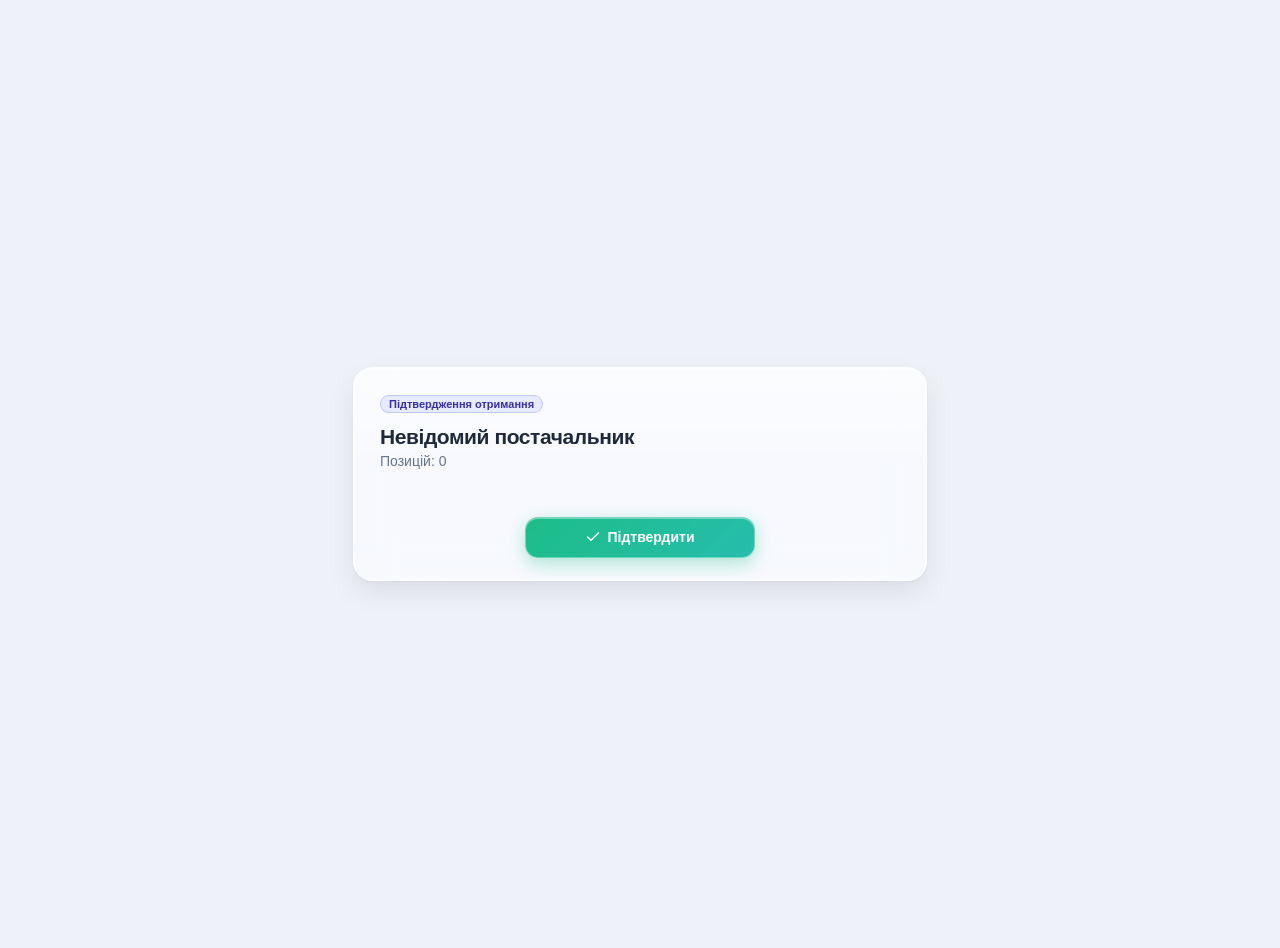
<file: confirm.html>
<!doctype html>
<html lang="uk">
<head>
  <meta charset="utf-8">
  <title>Підтвердити отримання</title>
  <meta name="viewport" content="width=device-width,initial-scale=1">
  <link rel="stylesheet" href="styles.css?v=20260826e">
  <style>
    /* Сторінка-одинак: та сама скляна мова, лише центрована картка */
    body {
      margin: 0;
      min-height: 100vh;
      display: flex;
      align-items: center;
      justify-content: center;
      padding: 24px;
      font-family: -apple-system, BlinkMacSystemFont, "Segoe UI", sans-serif;
    }
    .confirm-card {
      width: 100%;
      max-width: 520px;
      padding: 26px 26px 22px;
      animation: panelIn .5s var(--spring);
    }
    .title { margin: 12px 0 4px; font-size: 21px; font-weight: 700; letter-spacing: -.02em; }
    .row { font-size: 14px; color: var(--ink-soft); }
    .muted { color: var(--ink-soft); font-size: 13px; margin-top: 10px; min-height: 18px; }
    .btn-wrap { margin-top: 20px; display: flex; justify-content: center; }
    .btn-confirm { min-width: 230px; justify-content: center; padding: 11px 18px; font-size: 14px; border-radius: 13px; }
  </style>
</head>
<body>
  <div class="glass-card confirm-card">
    <div class="badge badge-indigo">Підтвердження отримання</div>
    <div id="title" class="title"></div>
    <div id="info" class="row"></div>
    <div id="res" class="muted"></div>
    <div class="btn-wrap">
      <button class="gbtn gbtn-emerald btn-confirm" id="confirm">
        <svg xmlns="http://www.w3.org/2000/svg" viewBox="0 0 24 24" width="17" height="17" fill="none" stroke="currentColor" stroke-width="2.2" stroke-linecap="round" stroke-linejoin="round">
          <path d="M20 6 9 17l-5-5"/>
        </svg>
        Підтвердити
      </button>
    </div>
  </div>

  <script>
    const params = new URLSearchParams(location.search);
    const status   = 'received'; // бек очікує, але користувачу не показуємо
    const supplier = params.get('supplier') || 'Невідомий постачальник';
    const orderDate = params.get('date') || params.get('orderDate') || '';
    const idsRaw = params.getAll('ids[]').length ? params.getAll('ids[]') :
                (params.get('ids') ? params.get('ids').split(',') : []);
    const ids = idsRaw
      .map(x => Number(x))
      .filter(n => !Number.isNaN(n));

    document.getElementById('title').textContent = supplier;
    const dateLabel = orderDate ? ` · Дата замовлення: ${orderDate}` : '';
    document.getElementById('info').textContent  = `Позицій: ${ids.length}${dateLabel}`;

    document.getElementById('confirm').onclick = async () => {
      const resBox = document.getElementById('res');
      resBox.textContent = 'Відправляю...';
      const payload = ids.map(id => ({ id, procurement_status: status }));
      try {
        const resp = await fetch('https://primary-production-eeb3.up.railway.app/webhook/26cb3bb4-e19f-4037-8291-6525da83be45', {
          method: 'PUT',
          headers: { 'Content-Type': 'application/json' },
          body: JSON.stringify(payload)
        });
        const text = await resp.text();
        resBox.textContent = resp.ok ? 'Запит успішно відправлений' : 'Помилка: ' + resp.status + ' ' + text;
      } catch (e) {
        resBox.textContent = 'Помилка відправки: ' + e;
      }
    };
  </script>
</body>
</html>
</file>
<file: styles.css>
/* =========================================================
   PNG GROUP · Закупівлі
   Візуальна мова: Kokonut UI — liquid glass
   Механіка й характер анімацій збережені, розміри адаптовані
   ========================================================= */

:root {
  /* Поверхні скла */
  --glass-bg:        rgba(255, 255, 255, 0.58);
  --glass-bg-strong: rgba(255, 255, 255, 0.78);
  --glass-bg-soft:   rgba(255, 255, 255, 0.38);
  --glass-border:    rgba(255, 255, 255, 0.65);
  --glass-edge:      rgba(15, 23, 42, 0.06);
  --glass-blur:      20px;

  /* Тіні: м'які, багатошарові */
  --shadow-sm: 0 1px 2px rgba(15, 23, 42, .04), 0 4px 12px rgba(15, 23, 42, .05);
  --shadow-md: 0 2px 4px rgba(15, 23, 42, .04), 0 12px 28px rgba(15, 23, 42, .08);
  --shadow-lg: 0 4px 8px rgba(15, 23, 42, .05), 0 24px 56px rgba(15, 23, 42, .14);

  /* Акценти */
  --accent:         #6366f1;
  --accent-2:       #8b5cf6;
  --accent-cyan:    #22d3ee;
  --accent-emerald: #10b981;
  --accent-amber:   #f59e0b;
  --accent-rose:    #f43f5e;

  --ink:      #1e293b;
  --ink-soft: #64748b;
  --ink-mute: #94a3b8;

  /* Пружна крива — «характер» Kokonut-анімацій */
  --spring: cubic-bezier(.34, 1.4, .5, 1);
  --ease:   cubic-bezier(.4, 0, .2, 1);

  --r-lg: 20px;
  --r-md: 14px;
  --r-sm: 10px;
}

/* Іконки у скляних компонентах ніколи не розтягуються під flex-контейнер:
   власний розмір задає лише клас, а без нього лишається безпечний дефолт */
.gbtn > svg,
.badge > svg,
.head-chip > svg,
.tab-btn > svg,
.icon-btn > svg,
.copy-btn > svg,
.modal-close > svg { flex: none; }

.gbtn > svg:not([class*="w-"]),
.badge > svg:not([class*="w-"]),
.head-chip > svg:not([class*="w-"]) { width: 16px; height: 16px; }

/* ---------- Фон сторінки: ambient mesh + зерно ---------- */

html { background: #eef1f7; }

body {
  min-height: 100vh;
  position: relative;
  background: #eef1f7;
  color: var(--ink);
  -webkit-font-smoothing: antialiased;
}

/* Кольорові плями під склом — саме вони просвічують крізь картки */
body::before {
  content: "";
  position: fixed;
  inset: -20vh -10vw;
  z-index: -2;
  pointer-events: none;
  background:
    radial-gradient(42vw 42vw at 12% 6%,  rgba(99, 102, 241, .30), transparent 62%),
    radial-gradient(38vw 38vw at 88% 12%, rgba(34, 211, 238, .26), transparent 60%),
    radial-gradient(46vw 46vw at 72% 88%, rgba(139, 92, 246, .22), transparent 64%),
    radial-gradient(34vw 34vw at 20% 82%, rgba(245, 158, 11, .18), transparent 60%);
  filter: blur(20px);
  animation: meshDrift 26s ease-in-out infinite alternate;
}

/* Дрібне зерно, щоб скло не виглядало пластиковим */
body::after {
  content: "";
  position: fixed;
  inset: 0;
  z-index: -1;
  pointer-events: none;
  opacity: .3;
  mix-blend-mode: overlay;
  background-image: url("data:image/svg+xml,%3Csvg xmlns='http://www.w3.org/2000/svg' width='140' height='140'%3E%3Cfilter id='n'%3E%3CfeTurbulence type='fractalNoise' baseFrequency='.85' numOctaves='3'/%3E%3C/filter%3E%3Crect width='140' height='140' filter='url(%23n)' opacity='.5'/%3E%3C/svg%3E");
}

@keyframes meshDrift {
  0%   { transform: translate3d(0, 0, 0) scale(1); }
  50%  { transform: translate3d(2.5%, -2%, 0) scale(1.06); }
  100% { transform: translate3d(-2%, 2.5%, 0) scale(1.02); }
}

/* ---------- Базова скляна поверхня ---------- */

.glass {
  position: relative;
  background: var(--glass-bg);
  -webkit-backdrop-filter: blur(var(--glass-blur)) saturate(180%);
  backdrop-filter: blur(var(--glass-blur)) saturate(180%);
  border: 1px solid var(--glass-border);
  border-radius: var(--r-lg);
  box-shadow:
    var(--shadow-md),
    inset 0 1px 0 rgba(255, 255, 255, .75),
    inset 0 -1px 0 rgba(255, 255, 255, .25);
}

/* Скляна картка: верхній спекуляр + заломлення на краю */
.glass-card {
  position: relative;
  isolation: isolate;
  overflow: hidden;
  background: var(--glass-bg);
  -webkit-backdrop-filter: blur(var(--glass-blur)) saturate(180%);
  backdrop-filter: blur(var(--glass-blur)) saturate(180%);
  border: 1px solid var(--glass-border);
  border-radius: var(--r-lg);
  box-shadow:
    var(--shadow-md),
    inset 0 1px 0 rgba(255, 255, 255, .8),
    inset 0 0 0 1px rgba(255, 255, 255, .18);
  transition:
    transform .4s var(--spring),
    box-shadow .4s var(--ease),
    border-color .4s var(--ease);
}

/* Блик угорі — поверхневе натяжіння рідини */
.glass-card::before {
  content: "";
  position: absolute;
  inset: 0 0 auto 0;
  height: 45%;
  z-index: 0;
  pointer-events: none;
  background: linear-gradient(180deg, rgba(255,255,255,.55) 0%, rgba(255,255,255,0) 100%);
}

/* Світлова грань по низу */
.glass-card::after {
  content: "";
  position: absolute;
  inset: auto 0 0 0;
  height: 1px;
  pointer-events: none;
  background: linear-gradient(90deg, transparent, rgba(255,255,255,.7), transparent);
}

.glass-card > * { position: relative; z-index: 1; }

.glass-card:hover {
  transform: translateY(-2px);
  box-shadow:
    var(--shadow-lg),
    inset 0 1px 0 rgba(255, 255, 255, .9);
  border-color: rgba(255, 255, 255, .85);
}

/* Варіант без реакції на ховер (щільні секції з таблицями) */
.glass-card.is-static:hover {
  transform: none;
  box-shadow: var(--shadow-md), inset 0 1px 0 rgba(255,255,255,.8);
}

.glass-soft {
  background: var(--glass-bg-soft);
  -webkit-backdrop-filter: blur(12px) saturate(160%);
  backdrop-filter: blur(12px) saturate(160%);
  border: 1px solid rgba(255, 255, 255, .5);
  border-radius: var(--r-md);
}

/* ---------- Кнопки ---------- */

.gbtn {
  position: relative;
  isolation: isolate;
  overflow: hidden;
  display: inline-flex;
  align-items: center;
  gap: 6px;
  padding: 7px 13px;
  font-size: 13px;
  font-weight: 600;
  line-height: 1.2;
  border-radius: 11px;
  border: 1px solid var(--glass-border);
  background: var(--glass-bg-strong);
  -webkit-backdrop-filter: blur(12px) saturate(170%);
  backdrop-filter: blur(12px) saturate(170%);
  color: var(--ink);
  cursor: pointer;
  box-shadow: var(--shadow-sm), inset 0 1px 0 rgba(255,255,255,.85);
  transition: transform .28s var(--spring), box-shadow .28s var(--ease), background .28s var(--ease);
}

.gbtn:hover  { transform: translateY(-1px); box-shadow: var(--shadow-md), inset 0 1px 0 rgba(255,255,255,.9); }
.gbtn:active { transform: translateY(1px) scale(.985); }

/* Пробіг блиску по кнопці — фірмовий рух Kokonut */
.gbtn::after {
  content: "";
  position: absolute;
  inset: 0;
  z-index: -1;
  pointer-events: none;
  background: linear-gradient(110deg, transparent 25%, rgba(255,255,255,.55) 50%, transparent 75%);
  transform: translateX(-120%);
  transition: transform .7s var(--ease);
}
.gbtn:hover::after { transform: translateX(120%); }

/* Кольорові тонування — скло лишається склом */
.gbtn-accent {
  color: #fff;
  border-color: rgba(255, 255, 255, .35);
  background: linear-gradient(135deg, rgba(99,102,241,.95), rgba(139,92,246,.92));
  box-shadow: 0 6px 18px rgba(99, 102, 241, .35), inset 0 1px 0 rgba(255,255,255,.4);
}
.gbtn-accent:hover { box-shadow: 0 10px 26px rgba(99, 102, 241, .42), inset 0 1px 0 rgba(255,255,255,.5); }

.gbtn-emerald {
  color: #fff;
  border-color: rgba(255, 255, 255, .35);
  background: linear-gradient(135deg, rgba(16,185,129,.95), rgba(20,184,166,.92));
  box-shadow: 0 6px 18px rgba(16, 185, 129, .32), inset 0 1px 0 rgba(255,255,255,.4);
}
.gbtn-emerald:hover { box-shadow: 0 10px 26px rgba(16, 185, 129, .4), inset 0 1px 0 rgba(255,255,255,.5); }

.gbtn-amber {
  color: #fff;
  border-color: rgba(255, 255, 255, .35);
  background: linear-gradient(135deg, rgba(245,158,11,.95), rgba(249,115,22,.92));
  box-shadow: 0 6px 18px rgba(245, 158, 11, .32), inset 0 1px 0 rgba(255,255,255,.4);
}
.gbtn-amber:hover { box-shadow: 0 10px 26px rgba(245, 158, 11, .4), inset 0 1px 0 rgba(255,255,255,.5); }

.gbtn-ghost {
  background: rgba(255, 255, 255, .5);
  color: var(--ink-soft);
}
.gbtn-ghost:hover { color: var(--ink); background: rgba(255, 255, 255, .8); }

/* Кнопка-скло на кольоровій шапці партії */
.gbtn-on-dark {
  color: #fff;
  background: rgba(255, 255, 255, .16);
  border-color: rgba(255, 255, 255, .32);
  box-shadow: inset 0 1px 0 rgba(255,255,255,.28);
}
.gbtn-on-dark:hover { background: rgba(255, 255, 255, .28); }

.gbtn-icon { padding: 6px; gap: 0; border-radius: 10px; }

/* ---------- Індикатор автооновлення ---------- */

.auto-chip {
  display: inline-flex;
  align-items: center;
  gap: 6px;
  padding: 5px 11px 5px 9px;
  font-size: 11.5px;
  font-weight: 600;
  white-space: nowrap;
  border-radius: 999px;
  color: var(--ink-soft);
  background: rgba(255, 255, 255, .5);
  border: 1px solid rgba(255, 255, 255, .65);
  -webkit-backdrop-filter: blur(10px);
  backdrop-filter: blur(10px);
  box-shadow: inset 0 1px 0 rgba(255,255,255,.8);
  transition: color .3s var(--ease), background .3s var(--ease);
}

.auto-dot {
  width: 6px;
  height: 6px;
  border-radius: 50%;
  background: var(--accent-emerald);
  box-shadow: 0 0 0 3px rgba(16, 185, 129, .16);
  transition: background .3s var(--ease), box-shadow .3s var(--ease);
}

/* Йде запит — крапка дихає */
.auto-chip.is-syncing .auto-dot {
  background: var(--accent);
  animation: syncPulse 1.1s var(--ease) infinite;
}
@keyframes syncPulse {
  0%, 100% { box-shadow: 0 0 0 2px rgba(99,102,241,.2);  transform: scale(1); }
  50%      { box-shadow: 0 0 0 6px rgba(99,102,241,.06); transform: scale(1.25); }
}

/* Користувач працює зі сторінкою — оновлення чекає */
.auto-chip.is-paused { color: var(--ink-mute); }
.auto-chip.is-paused .auto-dot {
  background: var(--accent-amber);
  box-shadow: 0 0 0 3px rgba(245, 158, 11, .16);
  animation: none;
}

/* ---------- Перемикач брендів ---------- */

.brand-btn {
  position: relative;
  isolation: isolate;
  overflow: hidden;
  display: flex;
  align-items: center;
  gap: 12px;
  padding: 12px 16px;
  text-align: left;
  border-radius: var(--r-lg);
  border: 1px solid var(--glass-border);
  background: var(--glass-bg);
  -webkit-backdrop-filter: blur(var(--glass-blur)) saturate(180%);
  backdrop-filter: blur(var(--glass-blur)) saturate(180%);
  box-shadow: var(--shadow-sm), inset 0 1px 0 rgba(255,255,255,.8);
  cursor: pointer;
  transition: transform .35s var(--spring), box-shadow .35s var(--ease), border-color .35s var(--ease);
}
.brand-btn::before {
  content: "";
  position: absolute;
  inset: 0 0 auto 0;
  height: 50%;
  z-index: -1;
  background: linear-gradient(180deg, rgba(255,255,255,.5), transparent);
}
.brand-btn:hover { transform: translateY(-2px); box-shadow: var(--shadow-md), inset 0 1px 0 rgba(255,255,255,.9); }

/* Активний бренд — рідка градієнтна обводка */
.brand-btn.is-active {
  border-color: transparent;
  box-shadow:
    0 0 0 1.5px rgba(99, 102, 241, .55),
    0 10px 30px rgba(99, 102, 241, .22),
    inset 0 1px 0 rgba(255,255,255,.9);
  background: linear-gradient(135deg, rgba(255,255,255,.78), rgba(238,242,255,.6));
}
.brand-btn.is-active::after {
  content: "";
  position: absolute;
  right: 14px;
  top: 50%;
  width: 7px;
  height: 7px;
  margin-top: -3.5px;
  border-radius: 50%;
  background: var(--accent);
  animation: dotPulse 2s var(--ease) infinite;
}

@keyframes dotPulse {
  0%, 100% { box-shadow: 0 0 0 3px rgba(99,102,241,.18); }
  50%      { box-shadow: 0 0 0 7px rgba(99,102,241,.06); }
}

/* ---------- Вкладки: скляна пігулка ---------- */

.tabs-bar {
  display: inline-flex;
  padding: 4px;
  gap: 4px;
  border-radius: 999px;
  border: 1px solid var(--glass-border);
  background: var(--glass-bg);
  -webkit-backdrop-filter: blur(var(--glass-blur)) saturate(180%);
  backdrop-filter: blur(var(--glass-blur)) saturate(180%);
  box-shadow: var(--shadow-sm), inset 0 1px 0 rgba(255,255,255,.8);
}

.tab-btn {
  position: relative;
  display: inline-flex;
  align-items: center;
  gap: 7px;
  padding: 8px 18px;
  font-size: 14px;
  font-weight: 600;
  border-radius: 999px;
  color: var(--ink-soft);
  cursor: pointer;
  transition: color .3s var(--ease), transform .3s var(--spring), background .3s var(--ease);
}
.tab-btn:hover  { color: var(--ink); }
.tab-btn:active { transform: scale(.97); }

.tab-btn.is-active {
  color: #312e81;
  background: linear-gradient(135deg, rgba(255,255,255,.95), rgba(224,231,255,.75));
  box-shadow:
    0 4px 14px rgba(99, 102, 241, .18),
    inset 0 1px 0 rgba(255,255,255,.95);
}

/* ---------- Пошук ---------- */

.search-shell {
  position: relative;
  display: inline-flex;
  align-items: center;
  gap: 8px;
  min-width: 260px;
  flex: 1 1 260px;
  max-width: 420px;
  padding: 7px 10px 7px 12px;
  border-radius: 999px;
  border: 1px solid var(--glass-border);
  background: var(--glass-bg);
  -webkit-backdrop-filter: blur(var(--glass-blur)) saturate(180%);
  backdrop-filter: blur(var(--glass-blur)) saturate(180%);
  box-shadow: var(--shadow-sm), inset 0 1px 0 rgba(255,255,255,.8);
  transition: box-shadow .3s var(--ease), border-color .3s var(--ease), background .3s var(--ease);
}

.search-shell:focus-within {
  border-color: rgba(99, 102, 241, .5);
  background: rgba(255, 255, 255, .78);
  box-shadow:
    0 0 0 3.5px rgba(99, 102, 241, .14),
    var(--shadow-md),
    inset 0 1px 0 rgba(255,255,255,.9);
}

/* Запит є, але нічого не збіглося */
.search-shell.is-empty {
  border-color: rgba(244, 63, 94, .45);
  box-shadow: 0 0 0 3.5px rgba(244, 63, 94, .1), var(--shadow-sm);
}

.search-icon {
  flex: none;
  color: var(--ink-mute);
  transition: color .3s var(--ease);
}
.search-shell:focus-within .search-icon { color: var(--accent); }

/* Набір ще триває — лупа підказує, що результат от-от оновиться */
.search-shell.is-pending .search-icon {
  color: var(--accent);
  animation: searchPending .7s var(--ease) infinite;
}
@keyframes searchPending {
  0%, 100% { opacity: 1;   transform: scale(1); }
  50%      { opacity: .45; transform: scale(.9); }
}

#searchInput {
  flex: 1 1 auto;
  min-width: 0;
  border: 0;
  outline: none;
  background: transparent;
  font-size: 13px;
  color: var(--ink);
}
#searchInput::placeholder { color: var(--ink-mute); }

.search-count {
  flex: none;
  padding: 1px 8px;
  font-size: 11px;
  font-weight: 700;
  border-radius: 999px;
  color: #3730a3;
  background: rgba(224, 231, 255, .9);
  animation: fadeInUp .25s var(--spring);
}
.search-shell.is-empty .search-count { color: #be123c; background: rgba(255, 228, 230, .9); }

.search-clear {
  flex: none;
  display: grid;
  place-content: center;
  width: 20px;
  height: 20px;
  border-radius: 50%;
  color: var(--ink-mute);
  background: rgba(148, 163, 184, .18);
  cursor: pointer;
  transition: color .2s var(--ease), background .2s var(--ease), transform .25s var(--spring);
}
.search-clear:hover { color: var(--ink); background: rgba(148, 163, 184, .32); transform: rotate(90deg); }

/* Підказка гарячої клавіші зникає, щойно поле в роботі */
.search-kbd {
  flex: none;
  padding: 1px 6px;
  font-size: 10.5px;
  font-weight: 700;
  font-family: inherit;
  line-height: 1.5;
  color: var(--ink-mute);
  border-radius: 6px;
  border: 1px solid rgba(15, 23, 42, .1);
  background: rgba(255, 255, 255, .6);
  transition: opacity .25s var(--ease);
}
.search-shell:focus-within .search-kbd,
.search-shell.is-active .search-kbd { opacity: 0; }

/* Знайдені літери в таблиці */
.search-hit {
  padding: 0 1px;
  border-radius: 4px;
  color: #3730a3;
  font-weight: 700;
  background: linear-gradient(180deg, rgba(253, 230, 138, .85), rgba(252, 211, 77, .7));
  box-shadow: 0 1px 4px rgba(245, 158, 11, .25);
}

/* ---------- Шапка постачальника / партії ---------- */

.supplier-head {
  position: relative;
  isolation: isolate;
  overflow: hidden;
  display: flex;
  align-items: center;
  justify-content: space-between;
  gap: 10px;
  flex-wrap: wrap;
  padding: 11px 16px;
  color: #fff;
  background: linear-gradient(120deg, #4f46e5 0%, #6366f1 45%, #7c3aed 100%);
}
/* Відблиск, що повільно пливе по шапці */
.supplier-head::before {
  content: "";
  position: absolute;
  inset: -60% -10%;
  z-index: -1;
  background: radial-gradient(45% 60% at 20% 0%, rgba(255,255,255,.35), transparent 70%);
  animation: headSheen 14s var(--ease) infinite alternate;
}
@keyframes headSheen {
  0%   { transform: translateX(-6%) scale(1); }
  100% { transform: translateX(10%) scale(1.1); }
}

.supplier-name { font-size: 15px; font-weight: 700; letter-spacing: -.01em; }

.head-chip {
  display: inline-flex;
  align-items: center;
  gap: 5px;
  padding: 3px 9px;
  font-size: 11.5px;
  font-weight: 600;
  white-space: nowrap;
  border-radius: 999px;
  color: #fff;
  background: rgba(255, 255, 255, .18);
  border: 1px solid rgba(255, 255, 255, .28);
  -webkit-backdrop-filter: blur(6px);
  backdrop-filter: blur(6px);
}

.ttn-input {
  padding: 4px 10px;
  font-size: 13px;
  color: #fff;
  border-radius: 9px;
  background: rgba(255, 255, 255, .16);
  border: 1px solid rgba(255, 255, 255, .3);
  transition: background .25s var(--ease), box-shadow .25s var(--ease);
}
.ttn-input::placeholder { color: rgba(255,255,255,.72); }
.ttn-input:focus {
  outline: none;
  background: rgba(255, 255, 255, .26);
  box-shadow: 0 0 0 3px rgba(251, 191, 36, .35);
}

/* ---------- Бейджі ---------- */

.badge {
  display: inline-flex;
  align-items: center;
  gap: 4px;
  padding: 2px 8px;
  font-size: 11px;
  font-weight: 600;
  white-space: nowrap;
  border-radius: 999px;
  border: 1px solid transparent;
  -webkit-backdrop-filter: blur(8px);
  backdrop-filter: blur(8px);
}
.badge-emerald { color: #047857; background: rgba(209, 250, 229, .8); border-color: rgba(16,185,129,.28); }
.badge-amber   { color: #92400e; background: rgba(254, 243, 199, .8); border-color: rgba(245,158,11,.3); }
.badge-indigo  { color: #3730a3; background: rgba(224, 231, 255, .8); border-color: rgba(99,102,241,.28); }
.badge-sky     { color: #075985; background: rgba(224, 242, 254, .85); border-color: rgba(14,165,233,.28); }
.badge-rose    { color: #9f1239; background: rgba(255, 228, 230, .85); border-color: rgba(244,63,94,.3); }
.badge-slate   { color: #64748b; background: rgba(241, 245, 249, .9); border-color: rgba(100,116,139,.22); }


/* ---------- Таблиця ---------- */

.table-wrap {
  overflow-x: auto;
  border-radius: 0 0 var(--r-md) var(--r-md);
}

.glass-table { width: 100%; min-width: 100%; border-collapse: separate; border-spacing: 0; }

.glass-table thead th {
  padding: 8px 12px;
  font-size: 11px;
  font-weight: 600;
  letter-spacing: .04em;
  text-transform: uppercase;
  text-align: left;
  white-space: nowrap;
  color: var(--ink-soft);
  background: rgba(255, 255, 255, .5);
  -webkit-backdrop-filter: blur(10px);
  backdrop-filter: blur(10px);
  border-bottom: 1px solid var(--glass-edge);
}

.glass-table tbody td {
  padding: 7px 12px;
  font-size: 13px;
  vertical-align: middle;
  border-bottom: 1px solid rgba(15, 23, 42, .045);
}

.glass-table thead th.text-center { text-align: center; }
/* Вузька колонка статусу: довгі назви статусів переносяться */
.glass-table .status-col { width: 140px; max-width: 140px; }
.glass-table .status-col .badge { white-space: normal; line-height: 1.3; }

/* Коментар до товару з KeyCRM */
.item-comment { margin-top: 3px; font-size: 12px; line-height: 1.35; color: #64748b; white-space: pre-line; }
.item-comment::before { content: "💬 "; }

/* Дата/номер/статус CRM — одна клітинка на все замовлення */
.glass-table tbody td.order-cell { vertical-align: middle; }

.glass-table tbody tr { transition: background .2s var(--ease); }
.glass-table tbody tr:hover td { background: rgba(99, 102, 241, .07); }
/* Замовлення з rowspan-клітинками підсвічуємо цілком */
.glass-table tbody.order-group tr:not(.group-sep):hover td { background: transparent; }
.glass-table tbody.order-group:hover tr:not(.group-sep) td { background: rgba(99, 102, 241, .07); }

/* Група одного замовлення — акцентна грань замість фарбованого фону */
.glass-table tbody tr.group-sep td {
  height: 6px;
  padding: 0;
  border-bottom: 0;
  background: linear-gradient(90deg, rgba(99,102,241,.22), rgba(99,102,241,0) 55%);
}
.glass-table tbody tr.group-sep.is-first td { background: transparent; height: 2px; }
.glass-table tbody tr.group-sep:hover td { background: linear-gradient(90deg, rgba(99,102,241,.22), rgba(99,102,241,0) 55%); }
.glass-table tbody tr.group-sep.is-first:hover td { background: transparent; }

.row-lead { box-shadow: inset 3px 0 0 rgba(99, 102, 241, .5); }

.cell-link {
  color: #4f46e5;
  font-weight: 600;
  text-decoration: none;
  border-bottom: 1px solid rgba(79, 70, 229, .3);
  transition: border-color .2s var(--ease), color .2s var(--ease);
}
.cell-link:hover { color: #3730a3; border-bottom-color: currentColor; }

.copy-btn {
  color: var(--accent);
  opacity: 0;
  transform: scale(.85);
  transition: opacity .25s var(--ease), transform .25s var(--spring), color .2s var(--ease);
}
.group:hover .copy-btn { opacity: 1; transform: scale(1); }
.copy-btn:hover { color: #3730a3; }

.icon-btn {
  color: var(--ink-mute);
  transition: color .2s var(--ease), transform .25s var(--spring);
}
.icon-btn:hover { color: var(--accent-rose); transform: scale(1.12); }

/* ---------- Чекбокс: рідке заповнення ---------- */

.styled-check {
  appearance: none;
  -webkit-appearance: none;
  width: 17px;
  height: 17px;
  border-radius: 6px;
  border: 1.5px solid rgba(99, 102, 241, .5);
  background: rgba(255, 255, 255, .85);
  display: grid;
  place-content: center;
  cursor: pointer;
  transition: background .25s var(--spring), border-color .25s var(--ease), transform .2s var(--spring);
}
.styled-check:hover { border-color: var(--accent); transform: scale(1.08); }
.styled-check:checked {
  background: linear-gradient(135deg, #6366f1, #8b5cf6);
  border-color: transparent;
  box-shadow: 0 3px 10px rgba(99, 102, 241, .38);
}
.styled-check:checked::after {
  content: "";
  width: 5px;
  height: 9px;
  border: 2px solid #fff;
  border-top: 0;
  border-left: 0;
  transform: rotate(45deg);
  animation: checkPop .28s var(--spring);
}
@keyframes checkPop {
  0%   { transform: rotate(45deg) scale(.4); opacity: 0; }
  100% { transform: rotate(45deg) scale(1);  opacity: 1; }
}

/* ---------- Поля вводу ---------- */

.gfield {
  width: 100%;
  padding: 8px 11px;
  font-size: 13px;
  color: var(--ink);
  border-radius: var(--r-sm);
  border: 1px solid rgba(15, 23, 42, .1);
  background: rgba(255, 255, 255, .72);
  -webkit-backdrop-filter: blur(8px);
  backdrop-filter: blur(8px);
  transition: border-color .25s var(--ease), box-shadow .25s var(--ease), background .25s var(--ease);
}
.gfield:focus {
  outline: none;
  background: rgba(255, 255, 255, .92);
  border-color: rgba(99, 102, 241, .55);
  box-shadow: 0 0 0 3.5px rgba(99, 102, 241, .16);
}
.gfield-emerald:focus {
  border-color: rgba(16, 185, 129, .55);
  box-shadow: 0 0 0 3.5px rgba(16, 185, 129, .16);
}
/* Вужчі варіанти поля — щоб не залежати від порядку завантаження Tailwind */
.gfield.w-16 { width: 4rem; }
.gfield.w-20 { width: 5rem; }

.gfield-label {
  display: block;
  margin-bottom: 4px;
  font-size: 11px;
  font-weight: 500;
  color: var(--ink-soft);
}
.gfield-file::file-selector-button {
  margin-right: 10px;
  padding: 5px 12px;
  font-size: 12px;
  font-weight: 600;
  color: #4338ca;
  background: rgba(224, 231, 255, .9);
  border: 0;
  border-radius: 8px;
  cursor: pointer;
  transition: background .2s var(--ease);
}
.gfield-file::file-selector-button:hover { background: rgba(199, 210, 254, .95); }

/* ---------- Модалки ---------- */

.modal-backdrop {
  position: fixed;
  inset: 0;
  z-index: 50;
  display: flex;
  align-items: center;
  justify-content: center;
  padding: 16px;
  background: rgba(15, 23, 42, .38);
  -webkit-backdrop-filter: blur(10px) saturate(140%);
  backdrop-filter: blur(10px) saturate(140%);
  animation: backdropIn .3s var(--ease);
}
.modal-backdrop.hidden { display: none; }

@keyframes backdropIn { from { opacity: 0; } to { opacity: 1; } }

.modal-panel {
  position: relative;
  width: 100%;
  overflow: hidden;
  border-radius: 22px;
  background: rgba(255, 255, 255, .82);
  -webkit-backdrop-filter: blur(28px) saturate(190%);
  backdrop-filter: blur(28px) saturate(190%);
  border: 1px solid rgba(255, 255, 255, .75);
  box-shadow: 0 30px 80px rgba(15, 23, 42, .28), inset 0 1px 0 rgba(255,255,255,.9);
  padding: 20px;
  animation: panelIn .42s var(--spring);
}
.modal-panel::before {
  content: "";
  position: absolute;
  inset: 0 0 auto 0;
  height: 120px;
  pointer-events: none;
  background: linear-gradient(180deg, rgba(255,255,255,.5), transparent);
}
.modal-panel > * { position: relative; }

@keyframes panelIn {
  from { opacity: 0; transform: translateY(14px) scale(.965); }
  to   { opacity: 1; transform: translateY(0) scale(1); }
}

.modal-title {
  display: flex;
  align-items: center;
  gap: 8px;
  font-size: 16px;
  font-weight: 700;
  letter-spacing: -.01em;
  color: var(--ink);
}
/* Іконка заголовка не має розтягуватись, якщо Tailwind не долетів */
.modal-title > svg { width: 20px; height: 20px; flex: none; }
.modal-sub { margin-top: 4px; font-size: 12px; color: var(--ink-soft); }

.modal-close {
  position: absolute;
  right: 12px;
  top: 12px;
  width: 28px;
  height: 28px;
  display: grid;
  place-content: center;
  border-radius: 9px;
  font-size: 16px;
  line-height: 1;
  color: var(--ink-mute);
  background: rgba(255, 255, 255, .6);
  border: 1px solid rgba(255, 255, 255, .7);
  cursor: pointer;
  transition: color .2s var(--ease), background .2s var(--ease), transform .25s var(--spring);
}
.modal-close:hover { color: var(--ink); background: rgba(255,255,255,.95); transform: rotate(90deg); }

/* ---------- Іконки вкладок: анімації збережені ---------- */

@keyframes flameFlicker {
  0%   { transform: scale(1) translateY(0);          filter: drop-shadow(0 0 4px rgba(244,63,94,0.45)); }
  30%  { transform: scale(1.08) translateY(-1.6px);  filter: drop-shadow(0 0 10px rgba(244,63,94,0.95)); }
  60%  { transform: scale(0.94) translateY(1.2px);   filter: drop-shadow(0 0 6px rgba(244,63,94,0.65)); }
  100% { transform: scale(1) translateY(0);          filter: drop-shadow(0 0 4px rgba(244,63,94,0.45)); }
}
.flame-active { animation: flameFlicker 1.3s ease-in-out infinite; }

@keyframes clockPulse {
  0%   { transform: scale(1); }
  40%  { transform: scale(1.08); }
  80%  { transform: scale(0.97); }
  100% { transform: scale(1); }
}
.clock-active { animation: clockPulse 1.2s ease-in-out infinite; }

/* ---------- Поява та підсвітка ---------- */

@keyframes fadeInUp {
  from { opacity: 0; transform: translateY(10px); }
  to   { opacity: 1; transform: translateY(0); }
}
.fade-in-up { animation: fadeInUp 0.35s var(--spring); }

/* Каскадна поява секцій — той самий рух, лише зі зсувом у часі */
.rise-in { animation: fadeInUp .45s var(--spring) both; }

@keyframes pulseSoft {
  0%   { box-shadow: 0 0 0 0 rgba(16, 185, 129, 0.35); }
  70%  { box-shadow: 0 0 0 12px rgba(16, 185, 129, 0); }
  100% { box-shadow: 0 0 0 0 rgba(16, 185, 129, 0); }
}
.pulse-soft { animation: pulseSoft 1.2s ease-out 2; }

.ring-emerald {
  border-color: rgba(16, 185, 129, .55);
  box-shadow: 0 0 0 2px rgba(16, 185, 129, .3), var(--shadow-md);
}

/* ---------- Фото ---------- */

.thumb-img {
  width: 36px;
  height: 36px;
  object-fit: contain;
  border-radius: 9px;
  background: rgba(255, 255, 255, .8);
  border: 1px solid rgba(255, 255, 255, .85);
  box-shadow: 0 1px 4px rgba(15, 23, 42, .1);
  transition: transform .3s var(--spring), box-shadow .3s var(--ease);
}
.thumb-img:hover { transform: scale(1.12); box-shadow: 0 6px 16px rgba(15, 23, 42, .18); }

.thumb-empty {
  display: grid;
  place-content: center;
  color: var(--ink-mute);
  border-style: dashed;
  border-color: rgba(148, 163, 184, .5);
  background: rgba(255, 255, 255, .4);
}

.img-hover-preview {
  position: fixed;
  z-index: 9999;
  width: 300px;
  height: 300px;
  padding: 8px;
  background: rgba(255, 255, 255, .8);
  -webkit-backdrop-filter: blur(24px) saturate(180%);
  backdrop-filter: blur(24px) saturate(180%);
  border: 1px solid rgba(255, 255, 255, .8);
  border-radius: 18px;
  box-shadow: 0 24px 60px rgba(15, 23, 42, .28), inset 0 1px 0 rgba(255,255,255,.9);
  display: none;
  pointer-events: none;
}
.img-hover-preview img {
  width: 100%;
  height: 100%;
  object-fit: contain;
  border-radius: 12px;
}

/* ---------- Порожні стани та спінер ---------- */

.empty-state {
  padding: 26px;
  text-align: center;
  font-size: 13.5px;
  color: var(--ink-soft);
  border-radius: var(--r-lg);
  border: 1px dashed rgba(99, 102, 241, .3);
  background: rgba(255, 255, 255, .5);
  -webkit-backdrop-filter: blur(14px);
  backdrop-filter: blur(14px);
}
.empty-state.is-error { color: #be123c; border-color: rgba(244, 63, 94, .35); }

.spinner {
  width: 40px;
  height: 40px;
  border: 3px solid rgba(99, 102, 241, .18);
  border-top-color: var(--accent);
  border-radius: 50%;
  animation: spin 0.8s linear infinite;
  margin: 0 auto;
}
@keyframes spin { to { transform: rotate(360deg); } }

/* ---------- Дрібниці ---------- */

.scroll-slim::-webkit-scrollbar { width: 8px; height: 8px; }
.scroll-slim::-webkit-scrollbar-track { background: transparent; }
.scroll-slim::-webkit-scrollbar-thumb {
  border-radius: 999px;
  background: rgba(99, 102, 241, .25);
  border: 2px solid transparent;
  background-clip: padding-box;
}
.scroll-slim::-webkit-scrollbar-thumb:hover { background: rgba(99, 102, 241, .42); background-clip: padding-box; }

@media (prefers-reduced-motion: reduce) {
  *, *::before, *::after {
    animation-duration: .01ms;
    animation-iteration-count: 1;
    transition-duration: .01ms;
  }
}

/* ===== Вкладка «Прийом» (receipt.js) ===== */
.rcp { display: flex; flex-direction: column; gap: 12px; }
.rcp-head { display: flex; align-items: center; justify-content: space-between; gap: 12px; flex-wrap: wrap; padding: 10px 14px; }
.rcp-day { display: flex; align-items: center; gap: 6px; }
.rcp-day .gbtn-icon { width: 34px; height: 34px; justify-content: center; font-size: 20px; line-height: 1; }
.rcp-day .gbtn-icon:disabled { opacity: .35; cursor: default; }
.rcp-day-label { min-width: 170px; text-align: center; font-weight: 700; font-size: 16px; color: var(--ink); }
.rcp-search { flex: 1 1 320px; max-width: 460px; }

.rcp-counters { display: grid; grid-template-columns: repeat(auto-fit, minmax(150px, 1fr)); gap: 10px; }
.rcp-tile { padding: 12px 14px; display: flex; flex-direction: column; gap: 2px; }
.rcp-tile b { font-size: 26px; line-height: 1.1; color: var(--ink); font-variant-numeric: tabular-nums; }
.rcp-tile span { font-size: 12px; color: var(--ink-soft); }
.rcp-tile.is-green b { color: #059669; }
.rcp-tile.is-amber b { color: #d97706; }
.rcp-tile.is-red b { color: #e11d48; }

.rcp-group { padding: 10px 14px 6px; }
.rcp-group h3 { font-size: 14px; font-weight: 700; color: var(--ink); margin: 2px 0 6px; display: flex; gap: 8px; align-items: baseline; flex-wrap: wrap; }
.rcp-row { display: grid; grid-template-columns: 64px minmax(0, 1fr) auto auto; gap: 12px; align-items: center;
           padding: 8px 4px; border-top: 1px solid var(--glass-edge); }
.rcp-ttn { font-size: 22px; font-weight: 800; color: var(--ink); font-variant-numeric: tabular-nums; letter-spacing: .02em; }
.rcp-main { min-width: 0; }
.rcp-who { font-size: 14px; color: var(--ink); white-space: nowrap; overflow: hidden; text-overflow: ellipsis; }
.rcp-meta { font-size: 12px; color: var(--ink-soft); white-space: nowrap; overflow: hidden; text-overflow: ellipsis; }
.rcp-mute { color: var(--ink-mute); font-weight: 400; font-size: 12px; }
.rcp-order { font-weight: 700; color: var(--accent); text-decoration: none; white-space: nowrap; }
.rcp-order:hover { text-decoration: underline; }
.rcp-target { display: flex; flex-wrap: wrap; gap: 2px 10px; max-width: 220px; }
.rcp-cat { font-size: 12px; padding: 2px 8px; border-radius: 999px; background: rgba(99, 102, 241, .1); color: #4f46e5; white-space: nowrap; }
.rcp-state { text-align: right; white-space: nowrap; }
.rcp-badge { font-size: 12px; font-weight: 600; padding: 3px 9px; border-radius: 999px; background: rgba(100, 116, 139, .12); color: #475569; }
.rcp-badge.is-mute  { color: var(--ink-mute); background: rgba(148, 163, 184, .12); font-weight: 500; }
.rcp-badge.is-amber { background: rgba(245, 158, 11, .16); color: #b45309; }
.rcp-badge.is-red   { background: rgba(244, 63, 94, .14); color: #be123c; }
.rcp-done { font-size: 13px; font-weight: 600; color: #059669; }
.rcp-row.is-accepted .rcp-ttn,
.rcp-row.is-accepted .rcp-who { text-decoration: line-through; text-decoration-color: rgba(5, 150, 105, .6); color: var(--ink-mute); }
.rcp-row.is-accepted .rcp-meta { color: var(--ink-mute); }
.rcp-row.is-issued { background: rgba(244, 63, 94, .05); }
.rcp-row.is-partial { background: rgba(245, 158, 11, .07); }
.rcp-seats { display: block; margin-top: 3px; font-size: 12px; color: var(--ink-mute); }
.rcp-empty { padding: 28px; text-align: center; color: var(--ink-mute); font-size: 14px; }
.rcp-empty.is-error { color: #be123c; }

@media (max-width: 640px) {
  .rcp-row { grid-template-columns: 52px minmax(0, 1fr); }
  .rcp-target, .rcp-state { grid-column: 2; text-align: left; }
  .rcp-ttn { font-size: 18px; }
  .rcp-day-label { min-width: 0; }
}
/* лічильники «Прийому» — клікабельні фільтри */
button.rcp-tile { text-align: left; cursor: pointer; border: 1px solid transparent; font: inherit; }
button.rcp-tile:hover { border-color: rgba(99, 102, 241, .25); }
button.rcp-tile.is-active { border-color: var(--accent); box-shadow: 0 0 0 3px rgba(99, 102, 241, .15), var(--shadow-sm); }
.rcp-tile em { font-style: normal; font-weight: 700; color: #be123c; }
.rcp-np { display: block; font-size: 11px; color: var(--ink-mute); margin-top: 2px; }
.rcp-np.is-ok { color: #64748b; }
.rcp-group.is-alert { box-shadow: 0 0 0 2px rgba(244, 63, 94, .35), var(--shadow-sm); }
/* клік по ТТН копіює повний номер */
.rcp-copy { cursor: copy; position: relative; border-radius: 6px; transition: background .15s var(--ease); }
.rcp-copy:hover { background: rgba(99, 102, 241, .1); }
.rcp-copy.is-copied::after { content: "скопійовано"; position: absolute; left: 0; top: 100%; margin-top: 2px; z-index: 5;
  font-size: 11px; font-weight: 600; letter-spacing: 0; white-space: nowrap; padding: 2px 6px; border-radius: 6px;
  background: #059669; color: #fff; text-decoration: none; }
/* перемикач Львів | Київ */
.rcp-city { padding: 3px; }
.rcp-city .tab-btn { padding: 6px 14px; }
/* плитки «Прийому»: іконка ліворуч, число і назва праворуч, уточнення окремим рядком */
.rcp-tile { display: grid; grid-template-columns: 40px minmax(0, 1fr); column-gap: 12px; row-gap: 1px;
            align-items: center; align-content: start; padding: 12px 14px; }
.rcp-tile-icon { grid-row: span 3; align-self: start; width: 40px; height: 40px; border-radius: 12px;
                 display: flex; align-items: center; justify-content: center; background: rgba(100, 116, 139, .1); color: #64748b; }
.rcp-tile-icon svg { width: 22px; height: 22px; }
.rcp-tile-icon img { width: 26px; height: 26px; }
.rcp-tile b { grid-column: 2; }
.rcp-tile-label { grid-column: 2; font-size: 13px; color: var(--ink-soft); line-height: 1.25; }
.rcp-tile-sub { grid-column: 2; justify-self: start; margin-top: 4px; font-size: 11px; font-weight: 600; color: #475569;
                padding: 1px 8px; border-radius: 999px; background: rgba(100, 116, 139, .1); }
.rcp-tile-sub em { font-style: normal; color: #be123c; }
.rcp-tile.is-npday .rcp-tile-icon { background: rgba(216, 31, 38, .08); }
.rcp-tile.is-npday b { color: #d81f26; }
.rcp-tile.is-npday:has(em) .rcp-tile-sub { background: rgba(244, 63, 94, .12); }
.rcp-tile.is-accepted .rcp-tile-icon { background: rgba(16, 185, 129, .12); color: #059669; }
.rcp-tile.is-accepted b { color: #059669; }
.rcp-tile.is-onway .rcp-tile-icon { background: rgba(99, 102, 241, .1); color: #4f46e5; }
.rcp-tile.is-issued.has-alert .rcp-tile-icon { background: rgba(244, 63, 94, .12); color: #e11d48; }
.rcp-tile.is-issued.has-alert b { color: #e11d48; }

/* ===== Чат «Хто купив?» (buyer-chat.js) ===== */
.bc { position: fixed; right: 20px; bottom: 20px; z-index: 60; display: flex; flex-direction: column; align-items: flex-end; gap: 10px; }
.bc-fab { display: inline-flex; align-items: center; gap: 8px; padding: 11px 16px; border: 0; border-radius: 999px; cursor: pointer;
          font: 600 14px/1 inherit; color: #fff; background: linear-gradient(135deg, #6366f1, #8b5cf6); box-shadow: var(--shadow-md); }
.bc-fab svg { width: 20px; height: 20px; }
.bc-fab:hover { filter: brightness(1.06); }
.bc-panel { order: -1; width: min(400px, calc(100vw - 32px)); height: min(560px, calc(100vh - 110px)); display: flex; flex-direction: column; padding: 0; overflow: hidden; }
.bc-head { display: flex; justify-content: space-between; align-items: flex-start; gap: 10px; padding: 12px 14px; border-bottom: 1px solid var(--glass-edge); }
.bc-head b { display: block; font-size: 15px; color: var(--ink); }
.bc-head small { font-size: 11px; color: var(--ink-mute); }
.bc-close { border: 0; background: none; font-size: 22px; line-height: 1; color: var(--ink-mute); cursor: pointer; }
.bc-log { flex: 1; overflow-y: auto; padding: 12px; display: flex; flex-direction: column; gap: 8px; }
.bc-msg { max-width: 88%; padding: 8px 11px; border-radius: 12px; font-size: 13.5px; line-height: 1.4; color: var(--ink); white-space: normal; word-wrap: break-word; }
.bc-msg.is-bot { align-self: flex-start; background: rgba(255, 255, 255, .85); border: 1px solid var(--glass-edge); }
.bc-msg.is-me { align-self: flex-end; background: #6366f1; color: #fff; }
.bc-msg.is-wait { color: var(--ink-mute); font-style: italic; }
.bc-msg.is-err { color: #be123c; }
.bc-form { display: flex; gap: 8px; padding: 10px; border-top: 1px solid var(--glass-edge); }
.bc-form textarea { flex: 1; resize: none; border: 1px solid rgba(99, 102, 241, .25); border-radius: 10px; padding: 8px 10px; font: inherit; font-size: 13.5px; background: #fff; max-height: 120px; }
.bc-form textarea:focus { outline: none; border-color: var(--accent); }
.bc-form .gbtn:disabled { opacity: .6; cursor: default; }
@media (max-width: 640px) { .bc { right: 12px; bottom: 12px; } .bc-fab span { display: none; } }
/* «можливо № …» у «Прийомі» — збіг за сумою закупівлі, не підтверджено */
.rcp-guess { display: inline-flex; flex-wrap: wrap; gap: 2px 8px; align-items: center; font-size: 12px; padding: 2px 9px; border-radius: 999px;
  color: #b45309; border: 1px dashed rgba(217, 119, 6, .55); background: rgba(245, 158, 11, .08); }
.rcp-guess .rcp-order { color: #b45309; }
</file>
